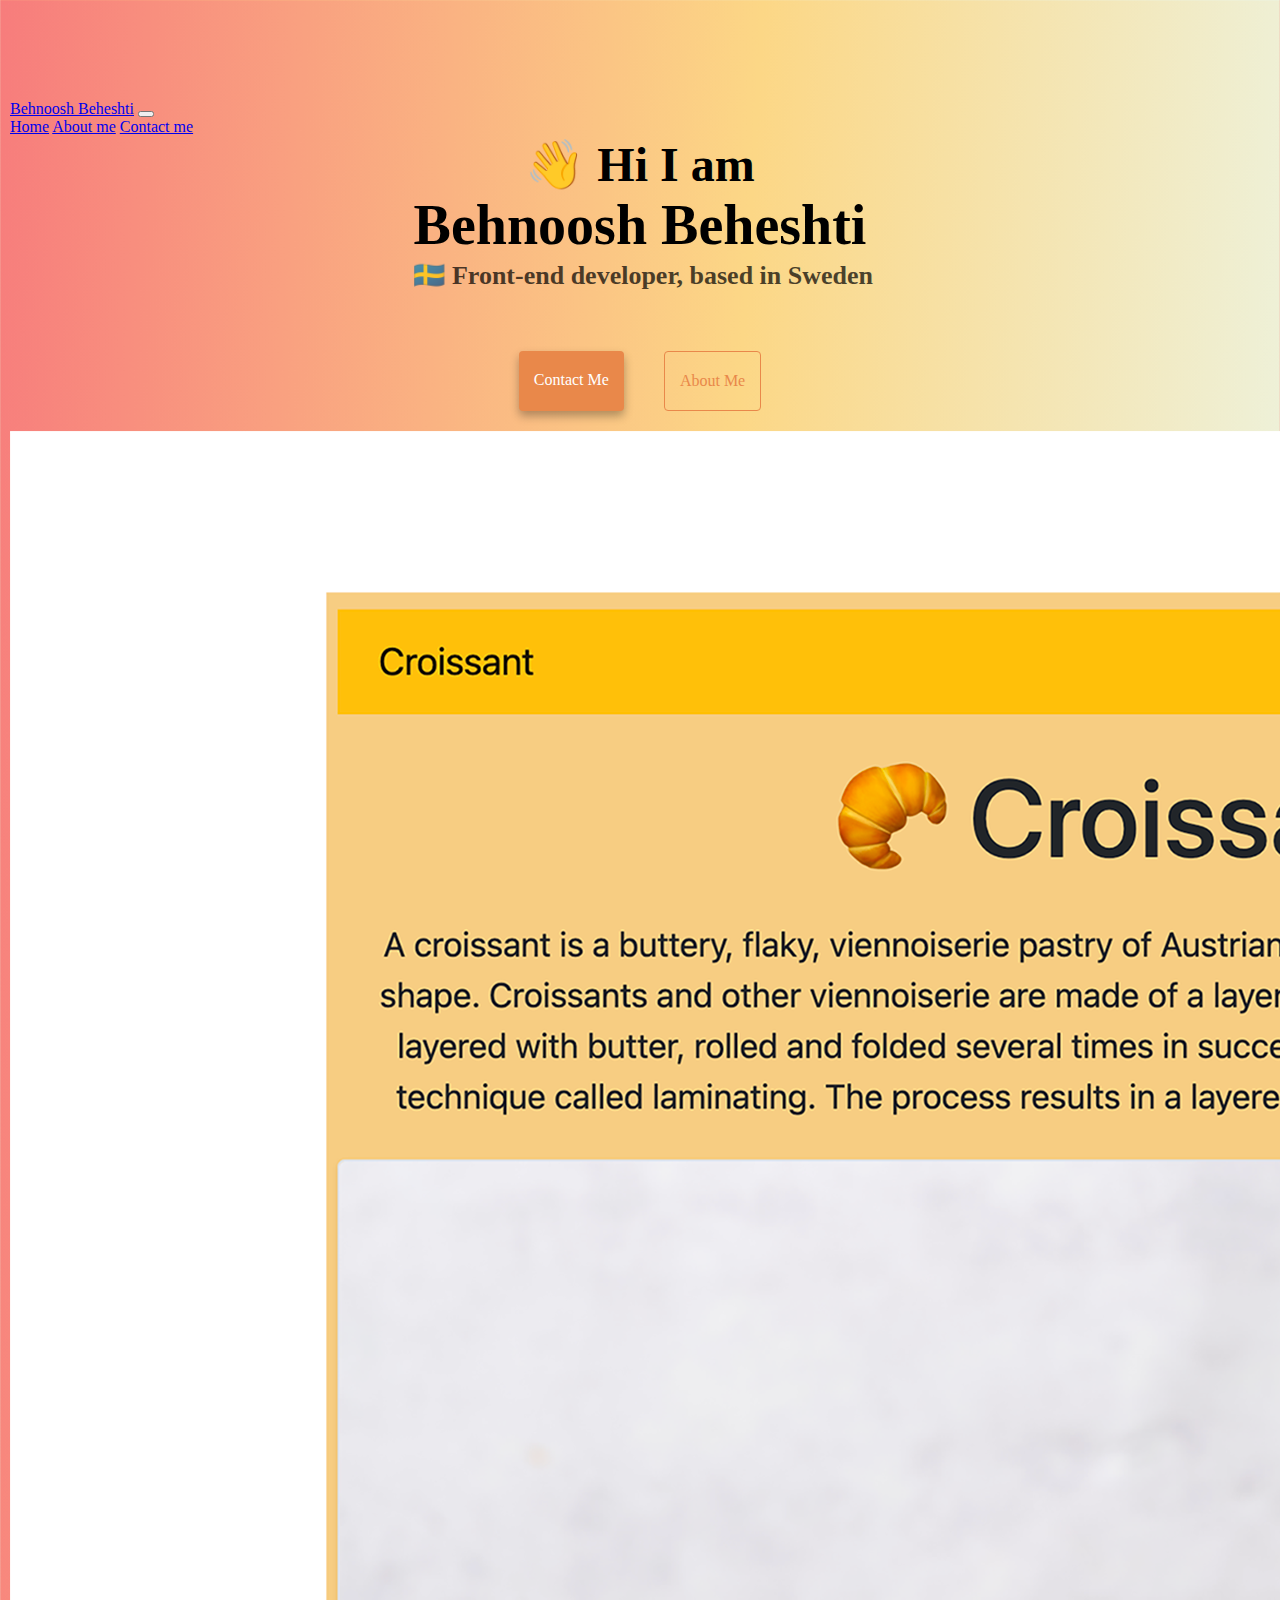
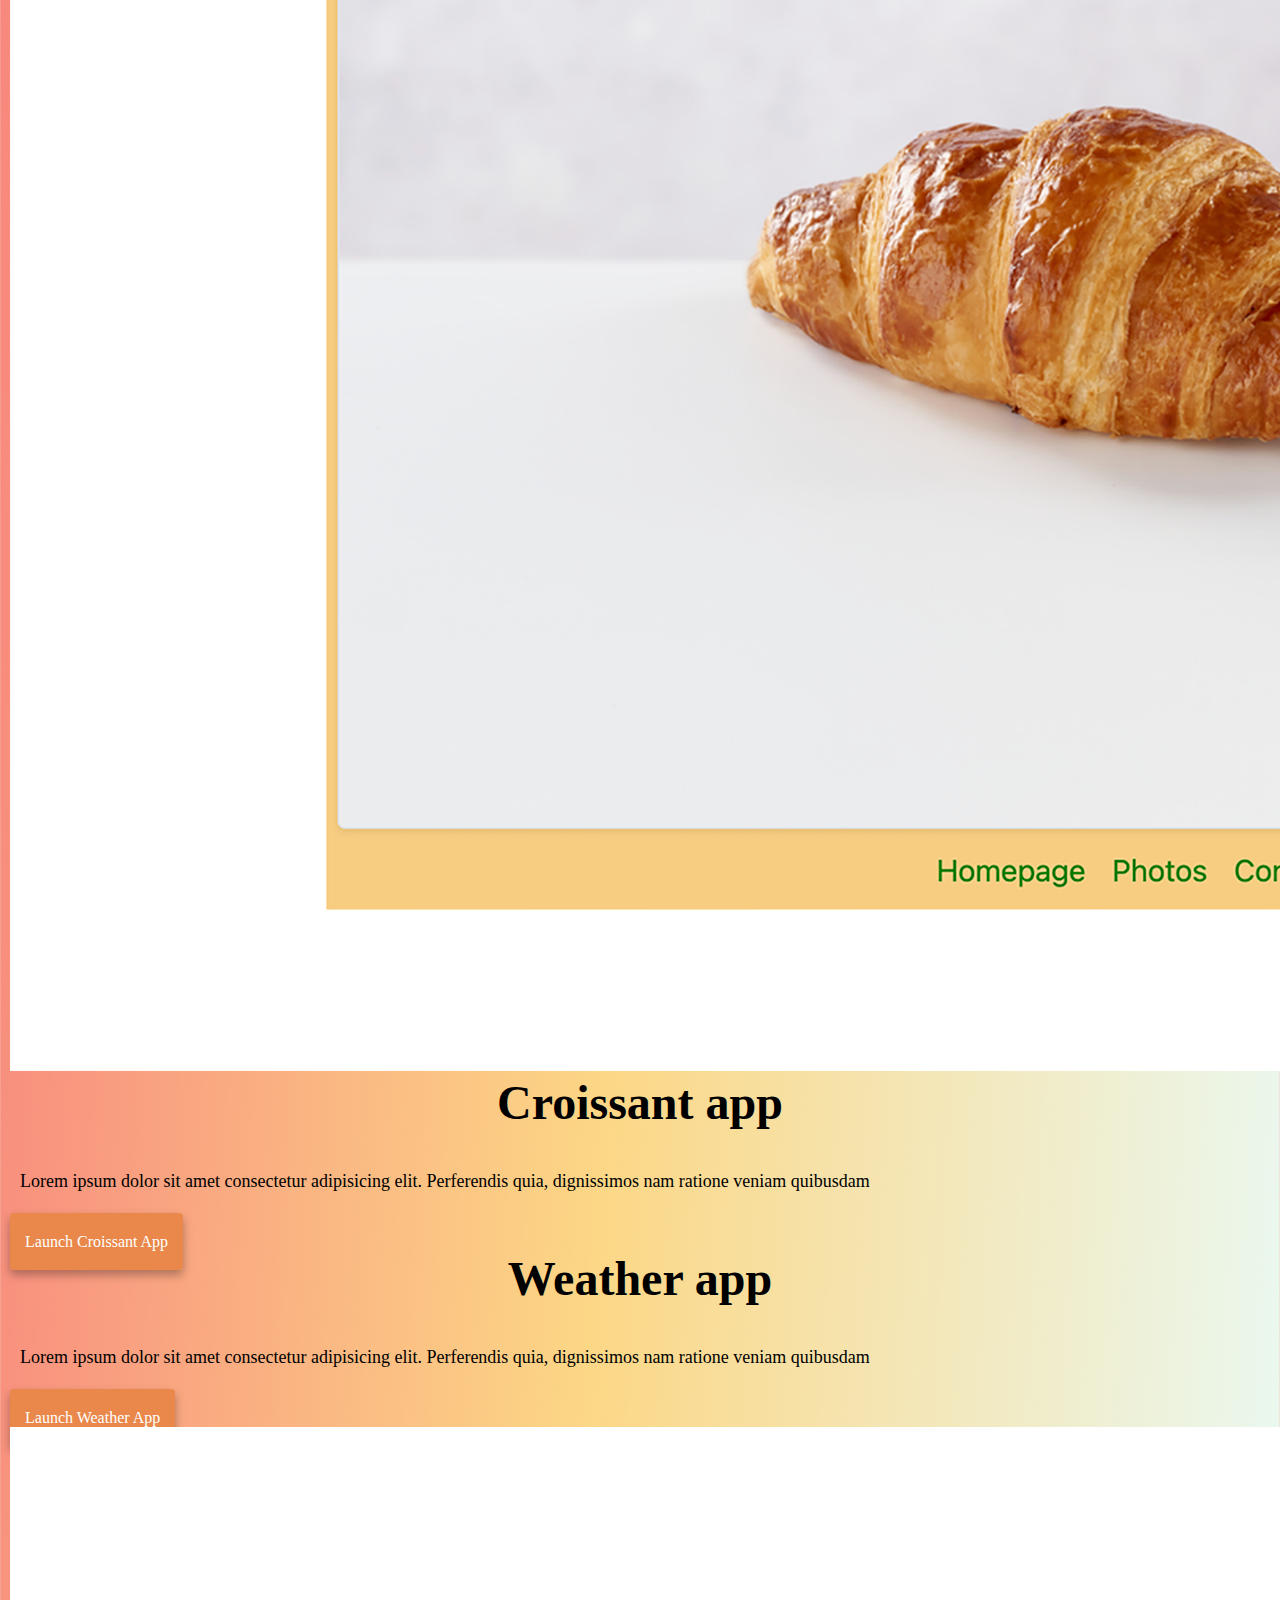
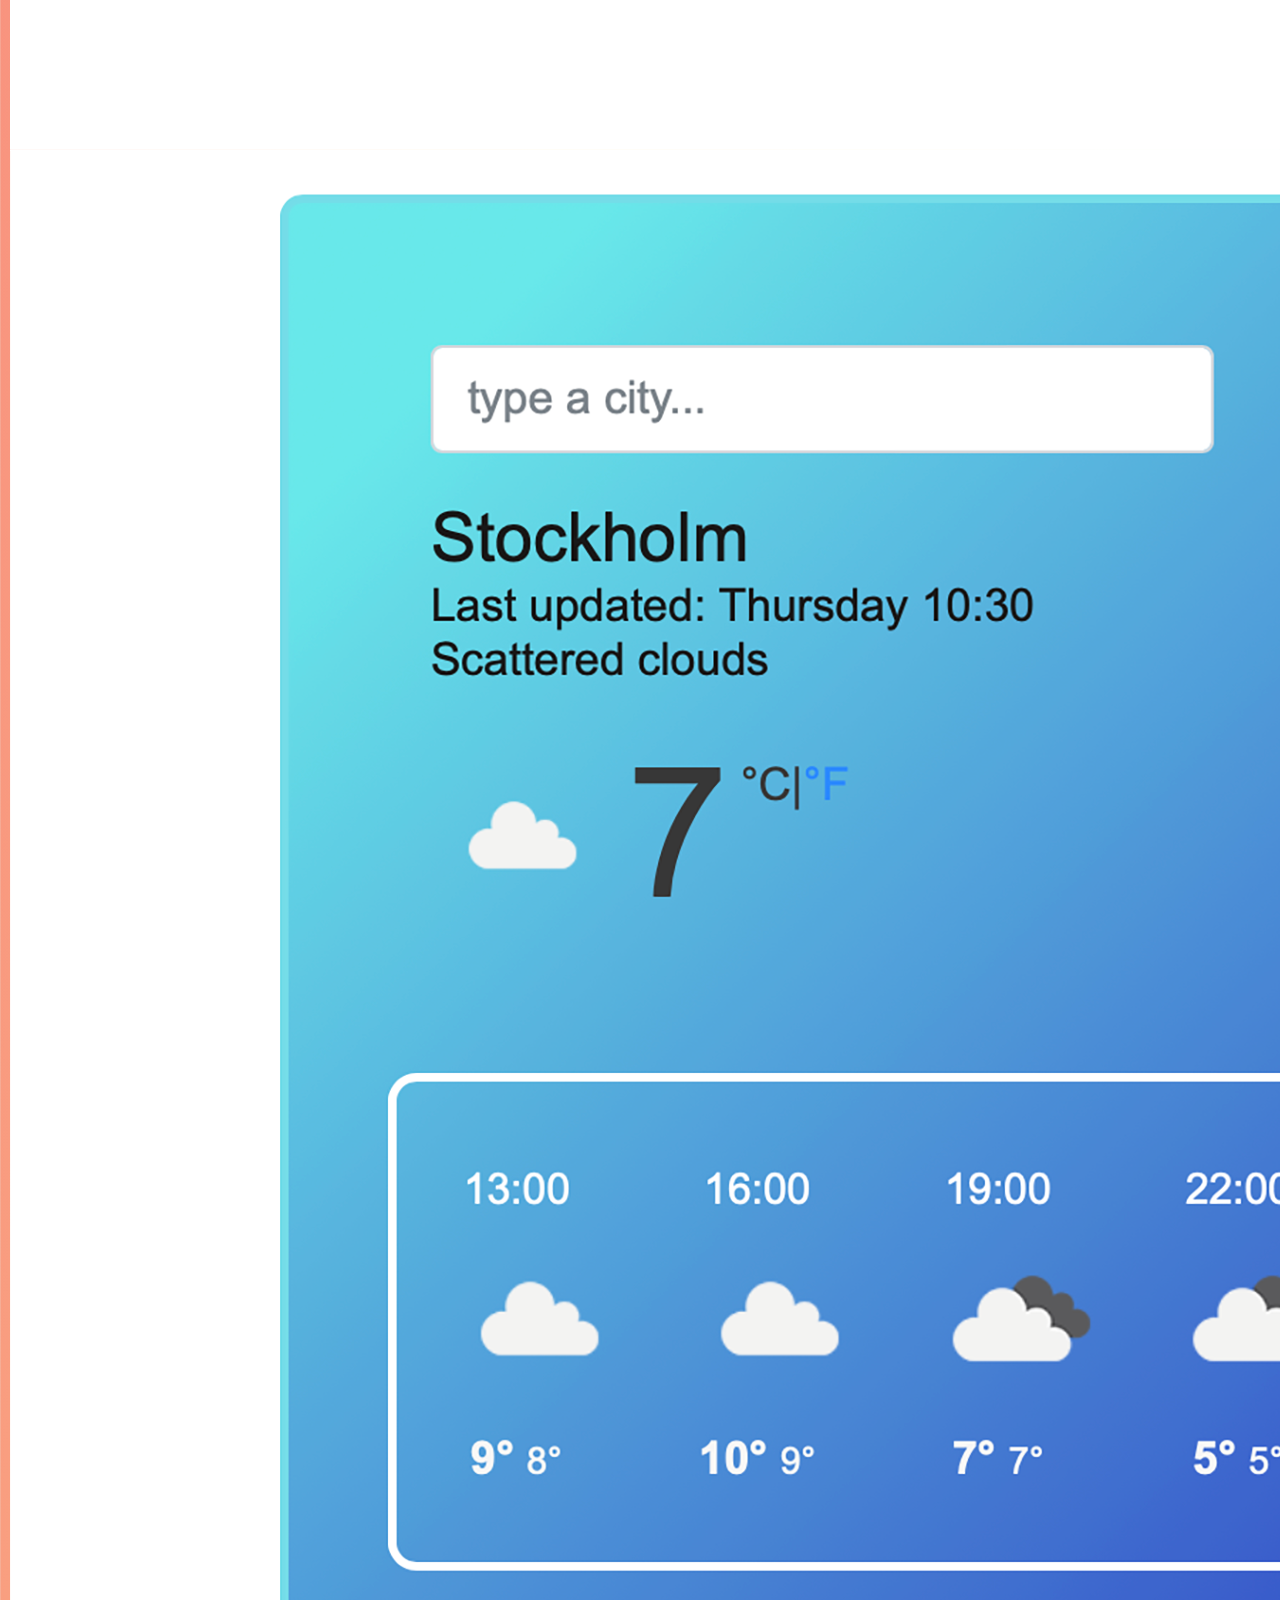
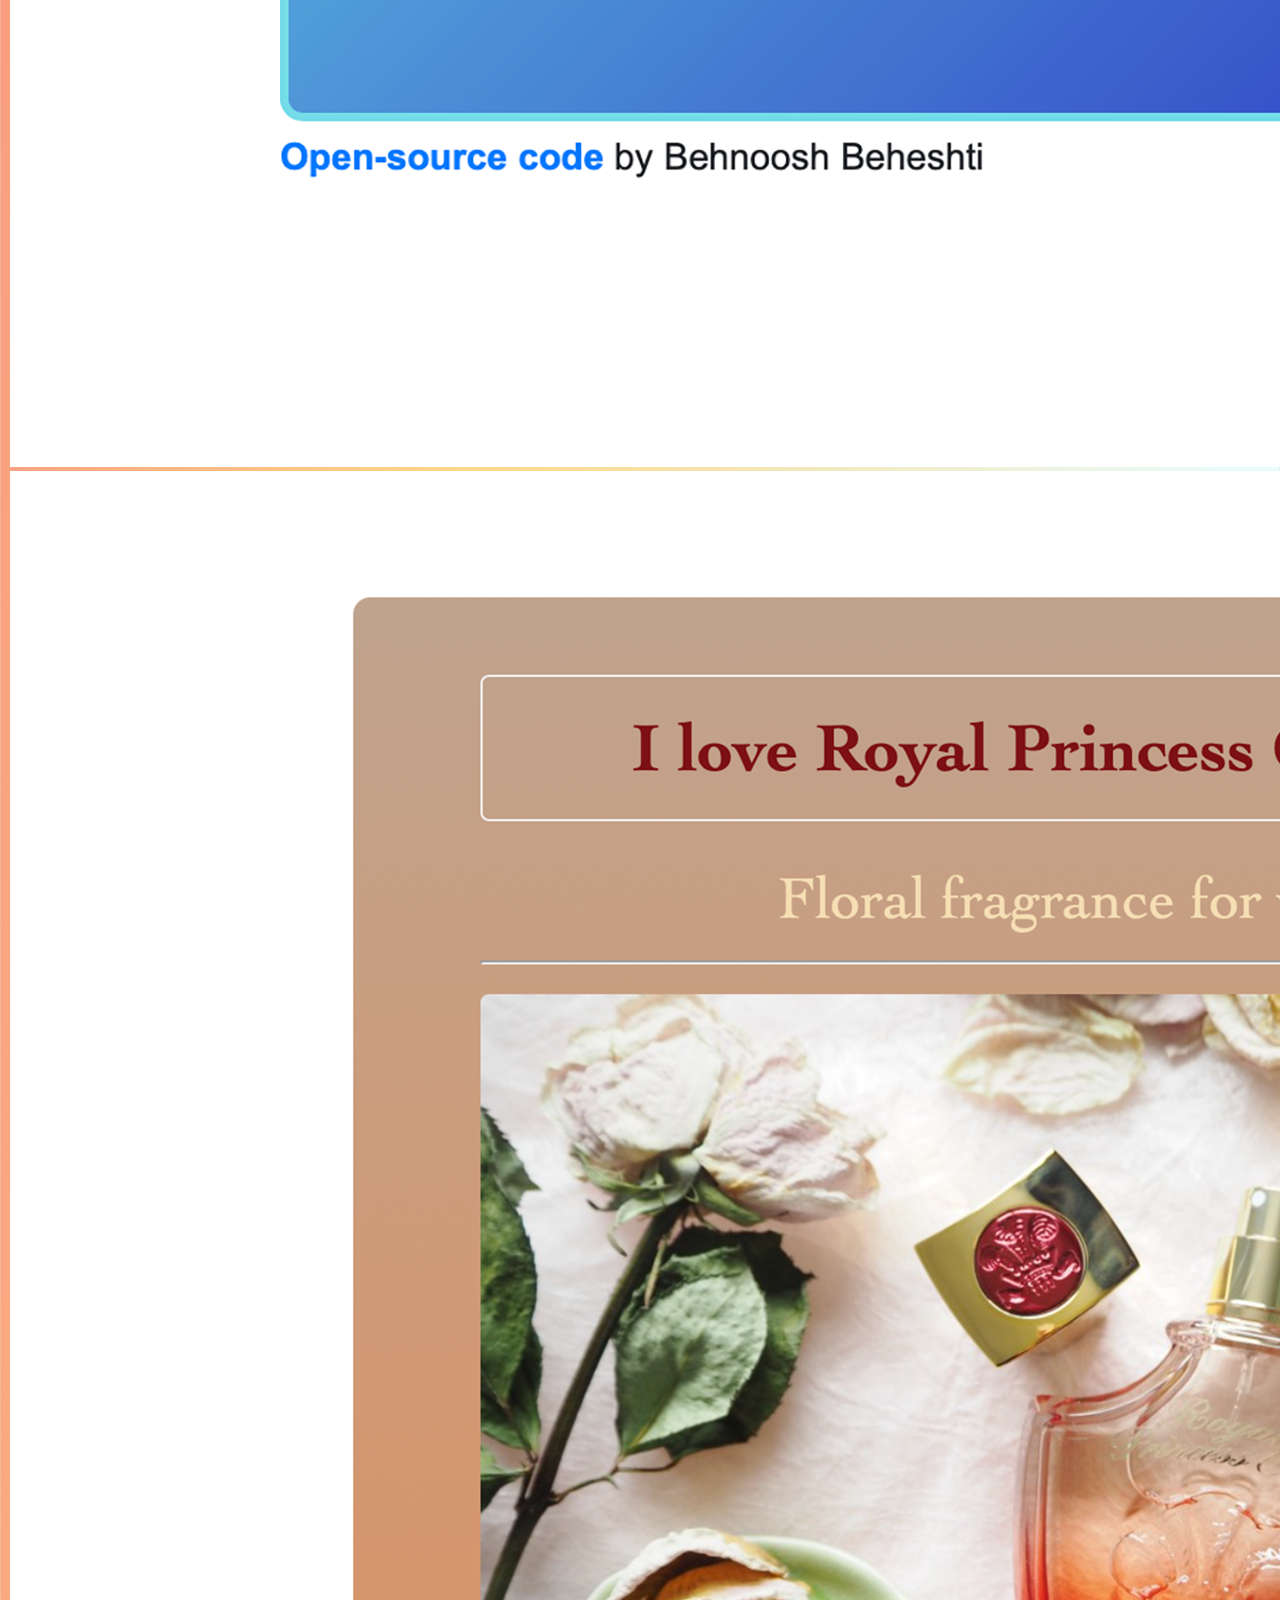
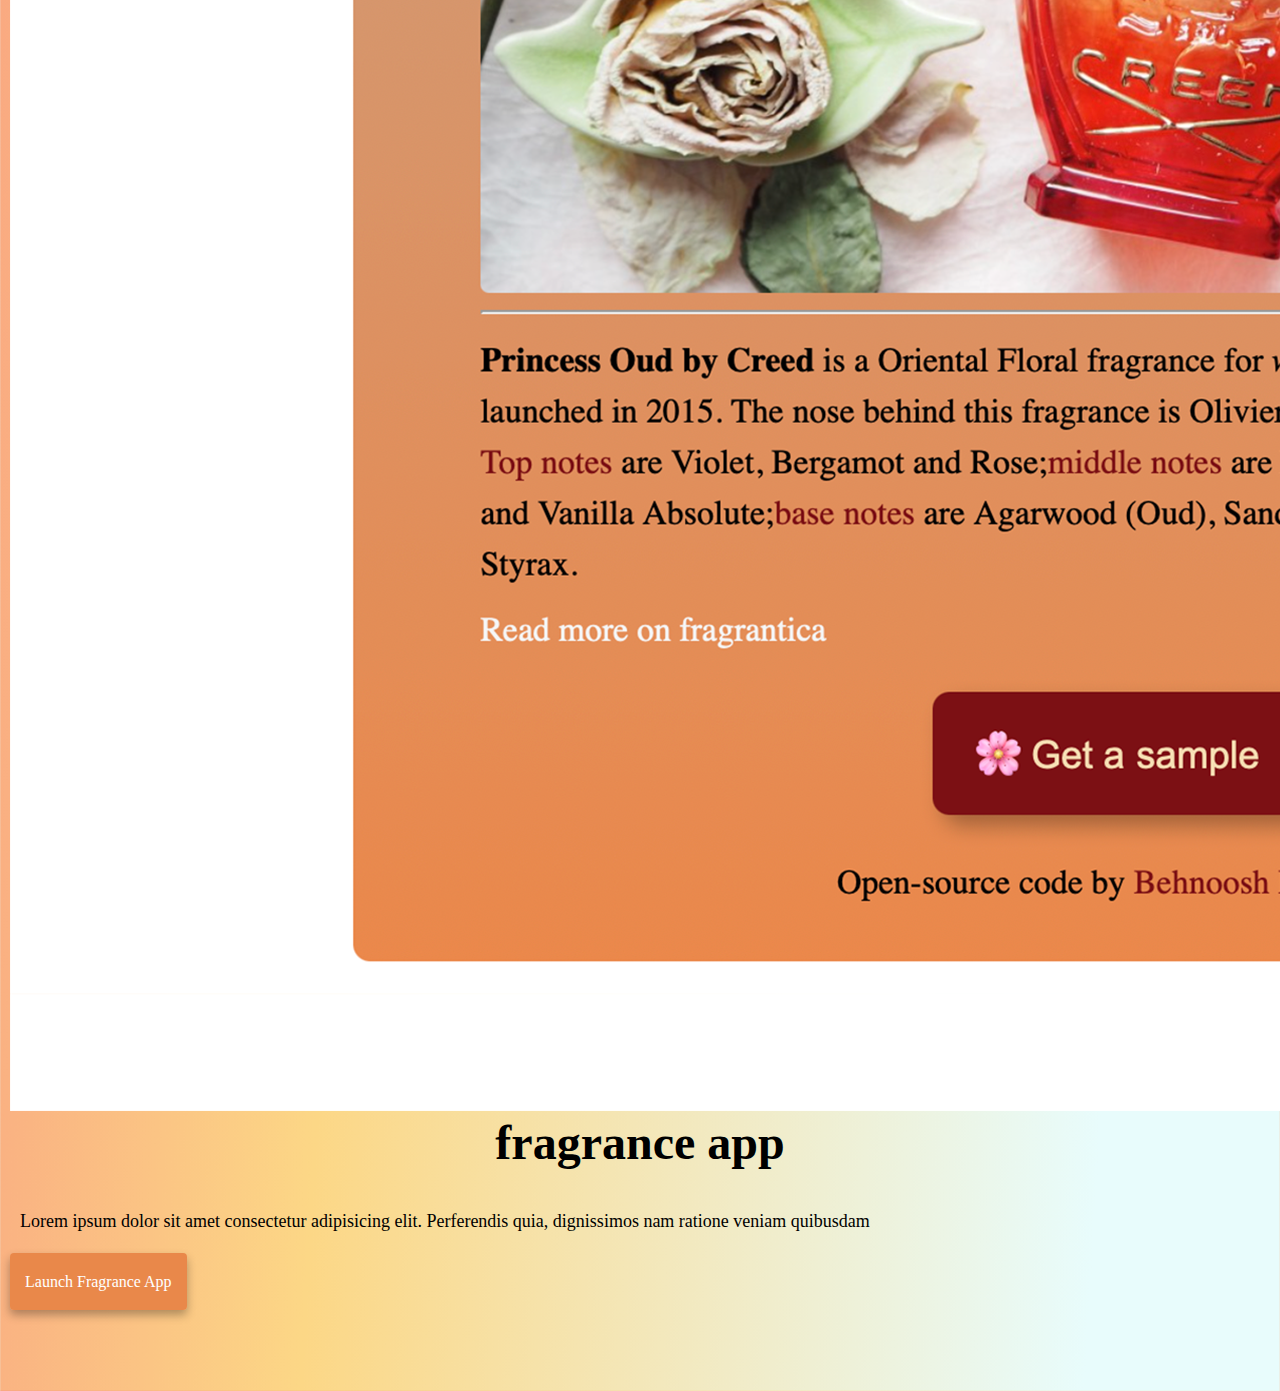
<file: index.html>
<!DOCTYPE html>
<html lang="en">

<head>
  <meta charset="UTF-8" />
  <meta http-equiv="X-UA-Compatible" content="IE=edge" />
  <meta name="viewport" content="width=device-width, initial-scale=1.0" />
  <link href="https://cdn.jsdelivr.net/npm/bootstrap@5.0.0-beta3/dist/css/bootstrap.min.css" rel="stylesheet"
    integrity="sha384-eOJMYsd53ii+scO/bJGFsiCZc+5NDVN2yr8+0RDqr0Ql0h+rP48ckxlpbzKgwra6" crossorigin="anonymous">
  <script src="https://cdn.jsdelivr.net/npm/bootstrap@5.0.0-beta3/dist/js/bootstrap.bundle.min.js"
    integrity="sha384-JEW9xMcG8R+pH31jmWH6WWP0WintQrMb4s7ZOdauHnUtxwoG2vI5DkLtS3qm9Ekf"
    crossorigin="anonymous"></script>
  <link rel="stylesheet" href="/css/style.css" />
  <title>Behnoosh Beheshti: Front-end developer from Stockholm, Sweden</title>
  <meta name="description"
    content="My projects include HTML, CSS, Javascript, React ,SEO friendly and Responsive on different devices">
</head>

<body>
  <nav class="navbar navbar-expand-lg navbar-light bg-light fixed-top">
    <div class="container">
      <a class="navbar-brand" href="/" title="about me">Behnoosh Beheshti</a>
      <button class="navbar-toggler" type="button" data-bs-toggle="collapse" data-bs-target="#navbarNavAltMarkup"
        aria-controls="navbarNavAltMarkup" aria-expanded="false" aria-label="Toggle navigation">
        <span class="navbar-toggler-icon"></span>
      </button>
      <div class="collapse navbar-collapse" id="navbarNavAltMarkup">
        <div class="navbar-nav">
          <a class="nav-link active" aria-current="page" href="/">Home</a>
          <a class="nav-link" href="/about.html" title="about me">About me</a>
          <a class="nav-link" href="/about.html#contact" title="contact me">Contact me</a>
        </div>
      </div>
    </div>
  </nav>
  <h2>👋 Hi I am</h2>
  <h1>Behnoosh Beheshti</h1>
  <h3> 🇸🇪 Front-end developer, based in Sweden</h3>
  <div class="navigation-links mb-5">
    <a href="/about.html#contact" class="contact-link" title="contact me">Contact me</a>
    <a href="/about.html" class="about-link" title="read more about me">About me</a>
  </div>
  <div class="container">
    <div class="row mt-3">
      <div class="col-sm-6 mb-5">
        <img src="/images/croissant.png" class="img-fluid rounded shadow-lg border-5 d-none d-sm-block" alt="yoga app">
      </div>
      <div class="col-sm-6 mb-5">
        <h2 class="text-start">Croissant app</h2>
        <p>
          Lorem ipsum dolor sit amet consectetur adipisicing elit. Perferendis quia, dignissimos nam ratione veniam
          quibusdam
        </p>
        <a href="https://jovial-poincare-f7ca13.netlify.app" class="primary-link" target="_blank"
          title="Croissant app">Launch
          Croissant App</a>
      </div>
    </div>
    <div class="row mt-3">
      <div class="col-sm-6">
        <h2 class="text-start">Weather app</h2>
        <p>
          Lorem ipsum dolor sit amet consectetur adipisicing elit. Perferendis quia, dignissimos nam ratione veniam
          quibusdam
        </p>
        <a href="https://brave-colden-86a75f.netlify.app" class="primary-link" target="_blank"
          title="weather app">Launch Weather App</a>
      </div>
      <div class="col-sm-6 mb-5">
        <img src="/images/weather.png" class="img-fluid rounded shadow-lg border-5 d-none d-sm-block" alt="weather app">
      </div>
    </div>
    <div class="row mt-3">
      <div class="col-sm-6 mb-5">
        <img src="/images/fragrance.png" class="img-fluid rounded shadow-lg border-5 d-none d-sm-block"
          alt="yogurt app">
      </div>
      <div class="col-sm-6 mb-5">
        <h2 class="text-start">fragrance app</h2>
        <p>
          Lorem ipsum dolor sit amet consectetur adipisicing elit. Perferendis quia, dignissimos nam ratione veniam
          quibusdam
        </p>
        <a href="https://stoic-heyrovsky-f99041.netlify.app" class="primary-link" target="_blank"
          title="fragrance app">Launch fragrance app</a>
      </div>
    </div>
  </div>
</body>

</html>
</file>
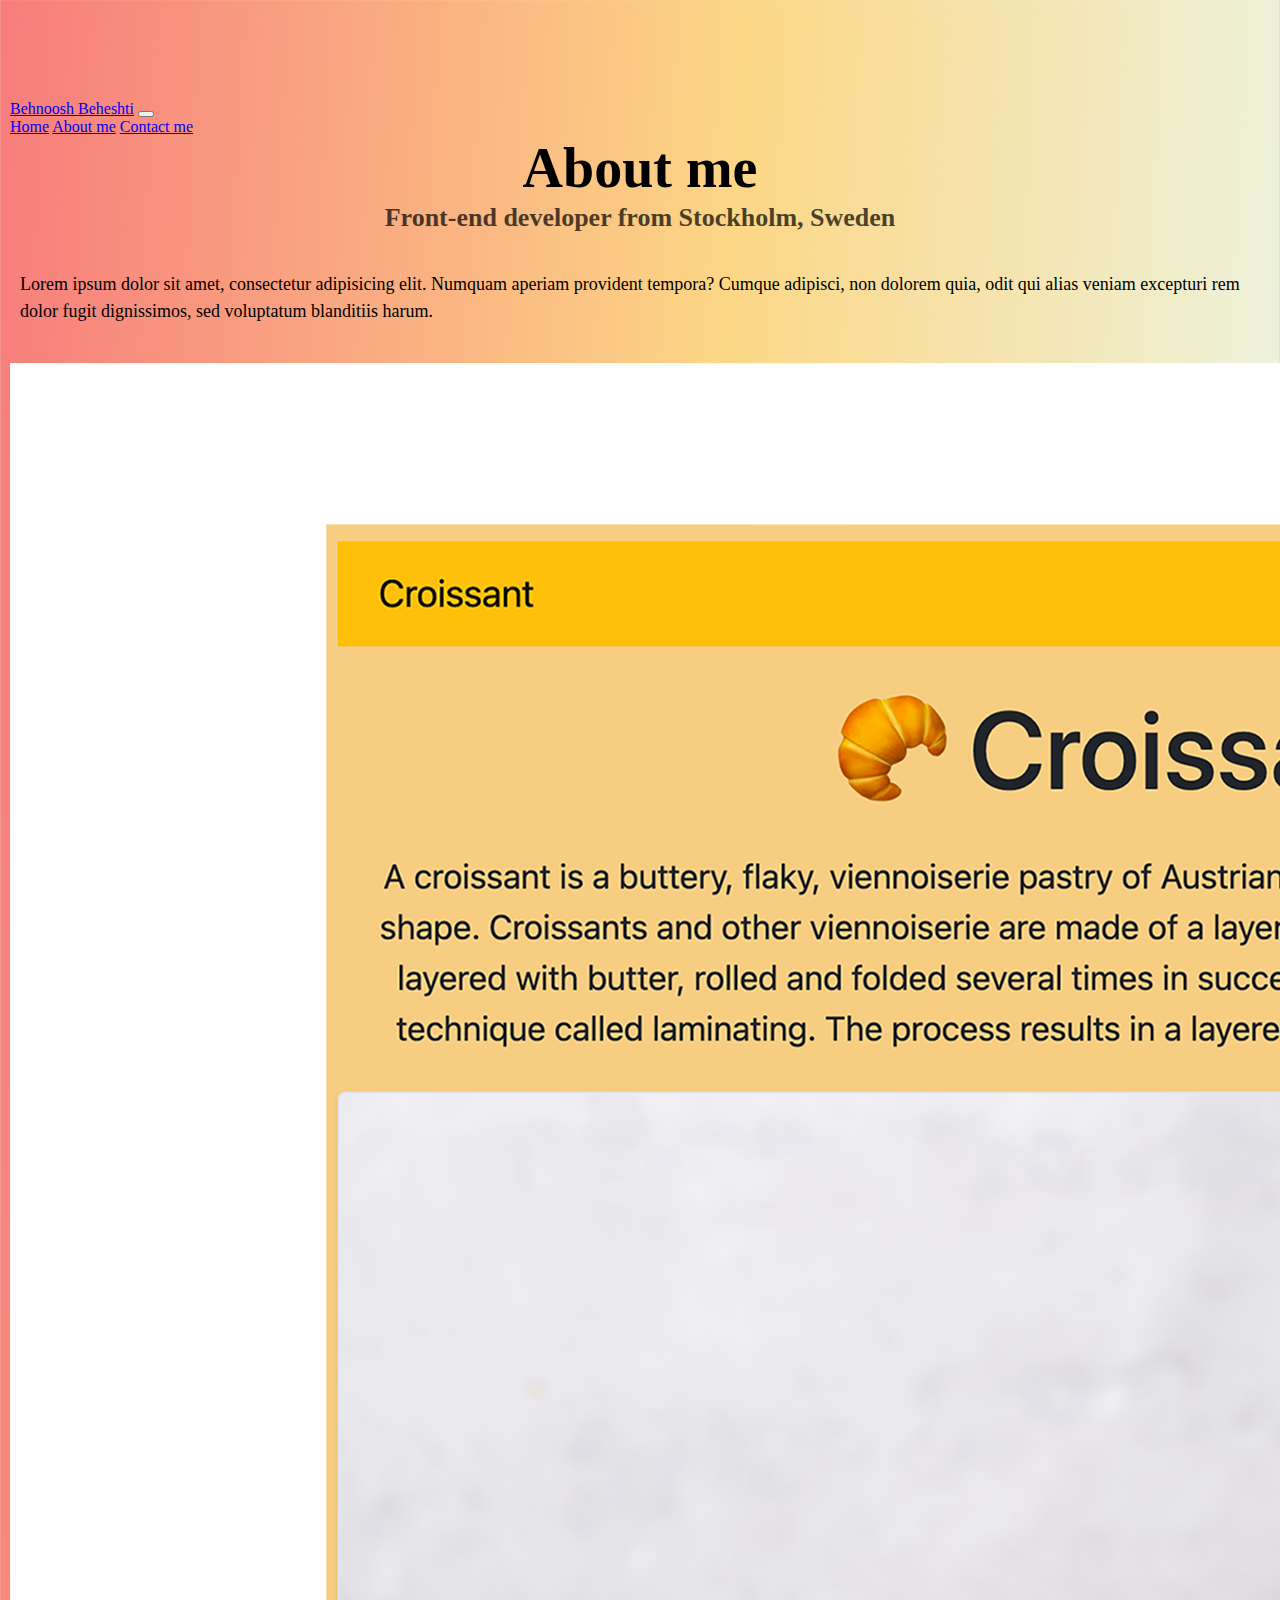
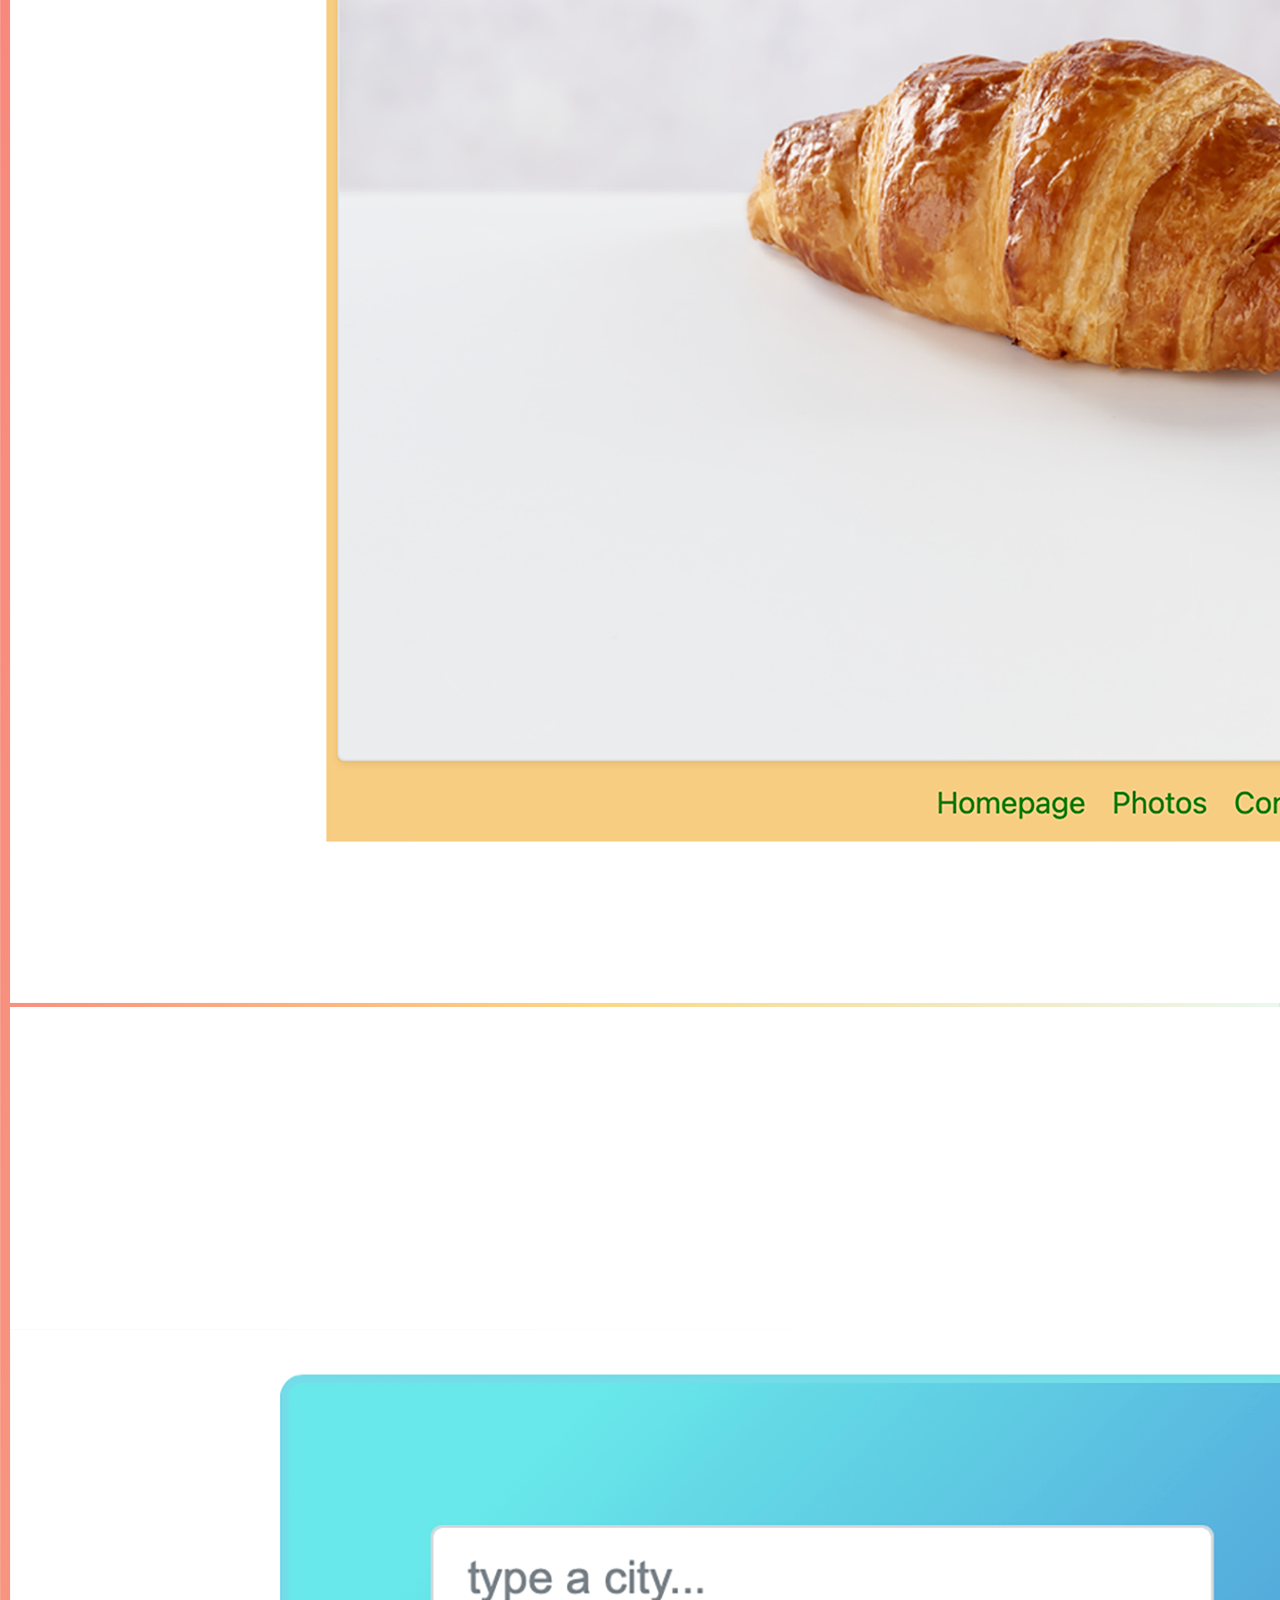
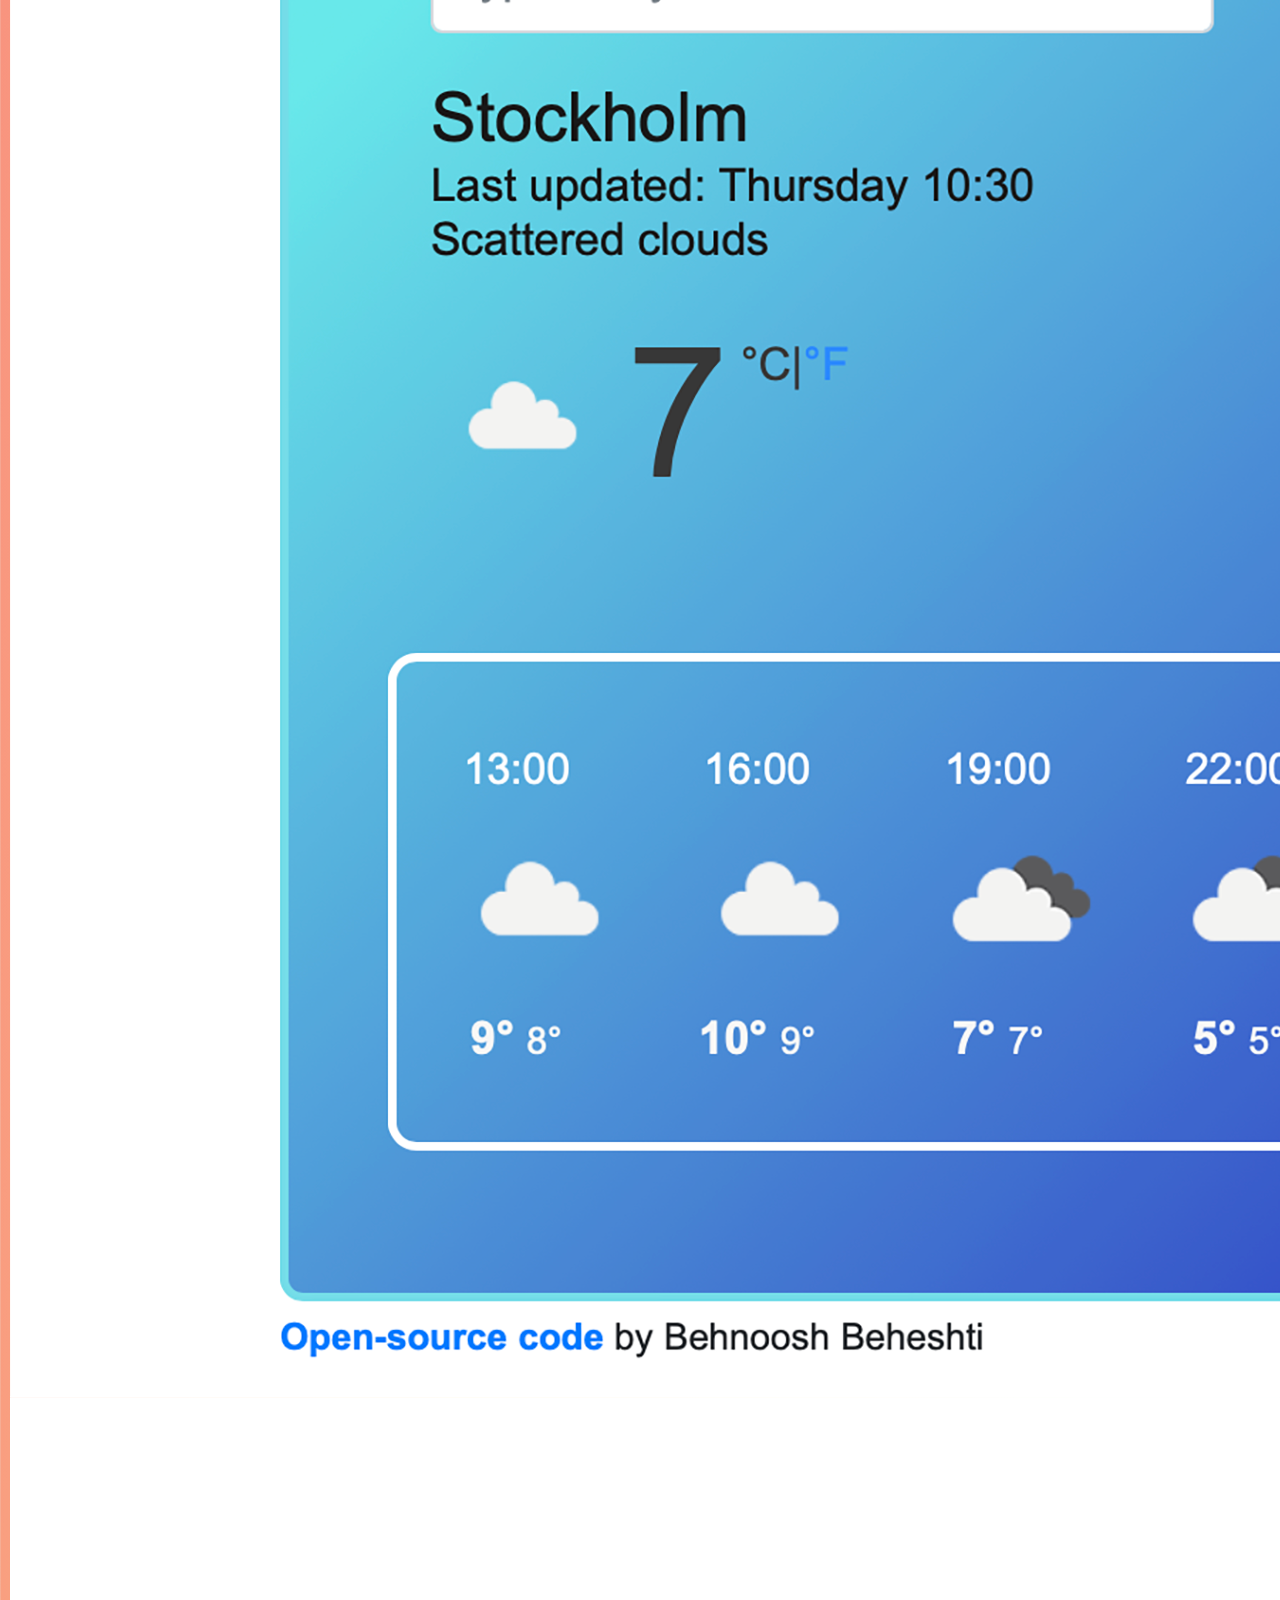
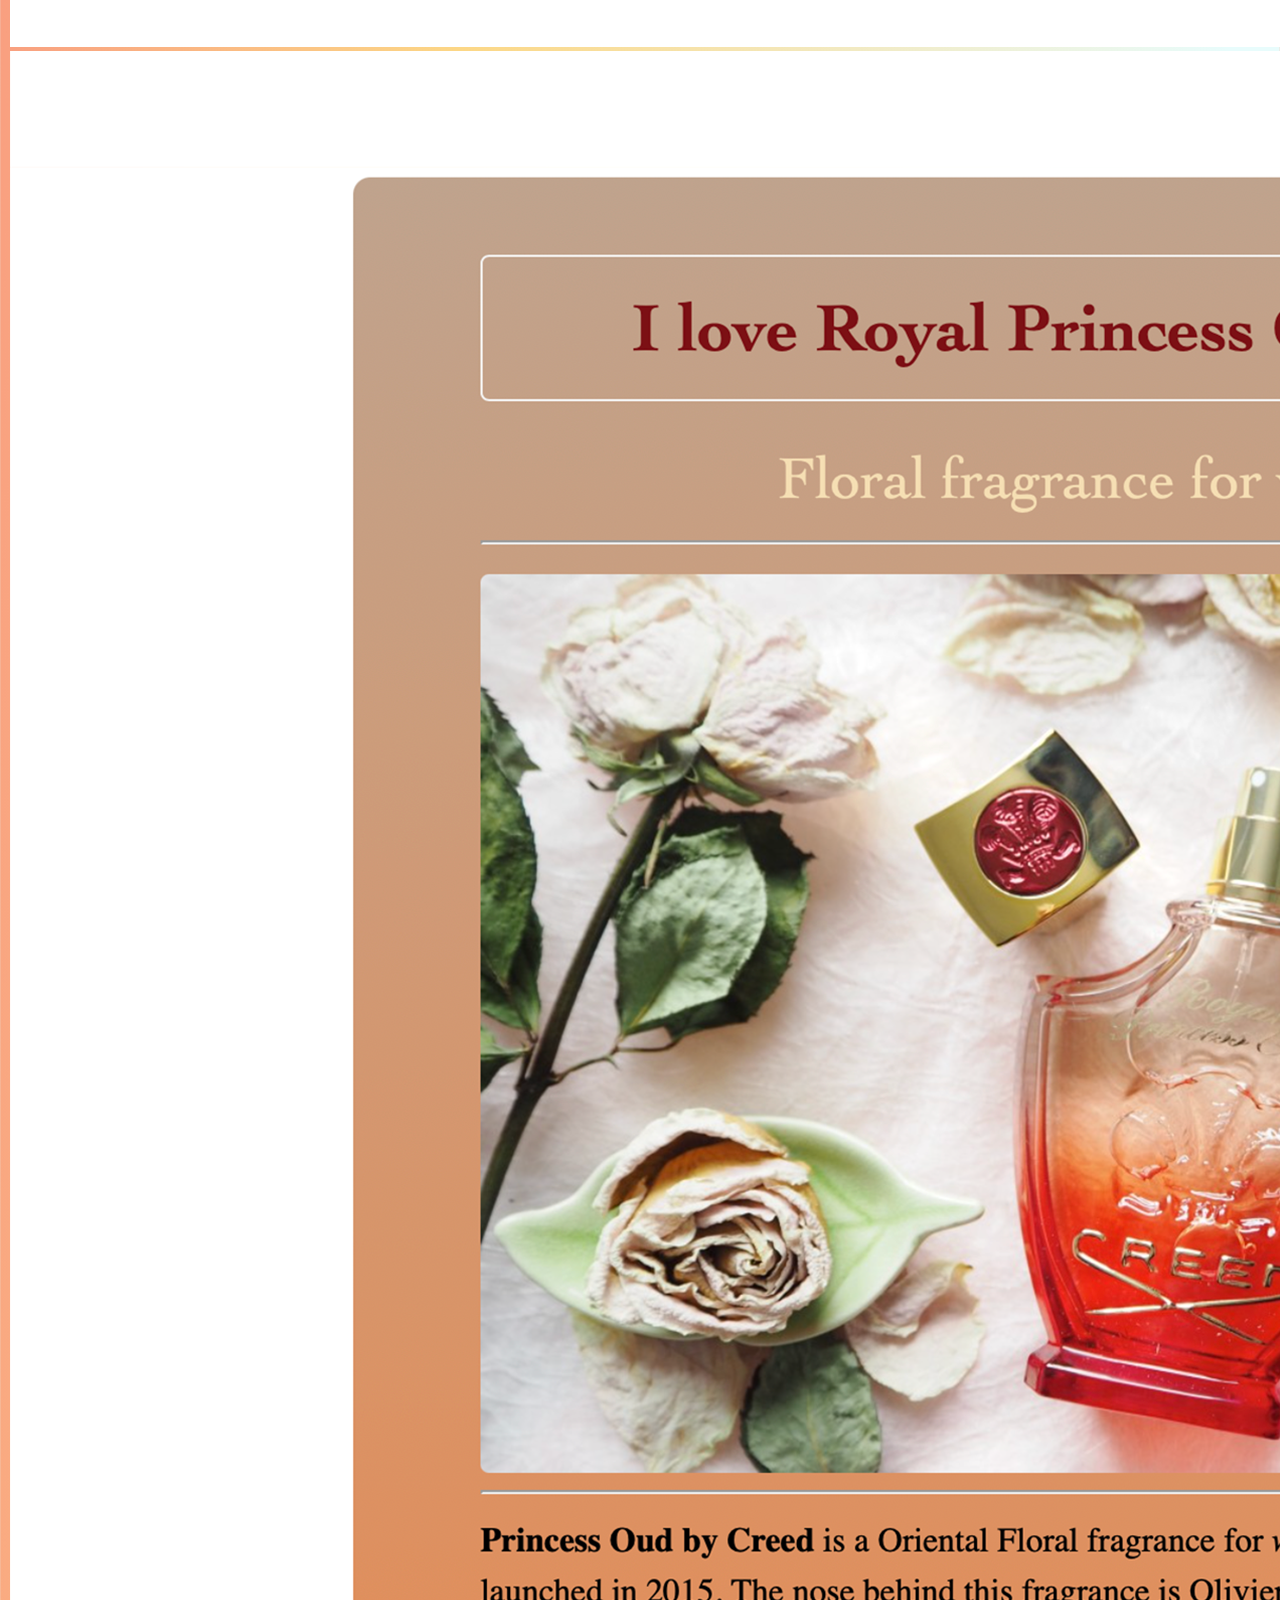
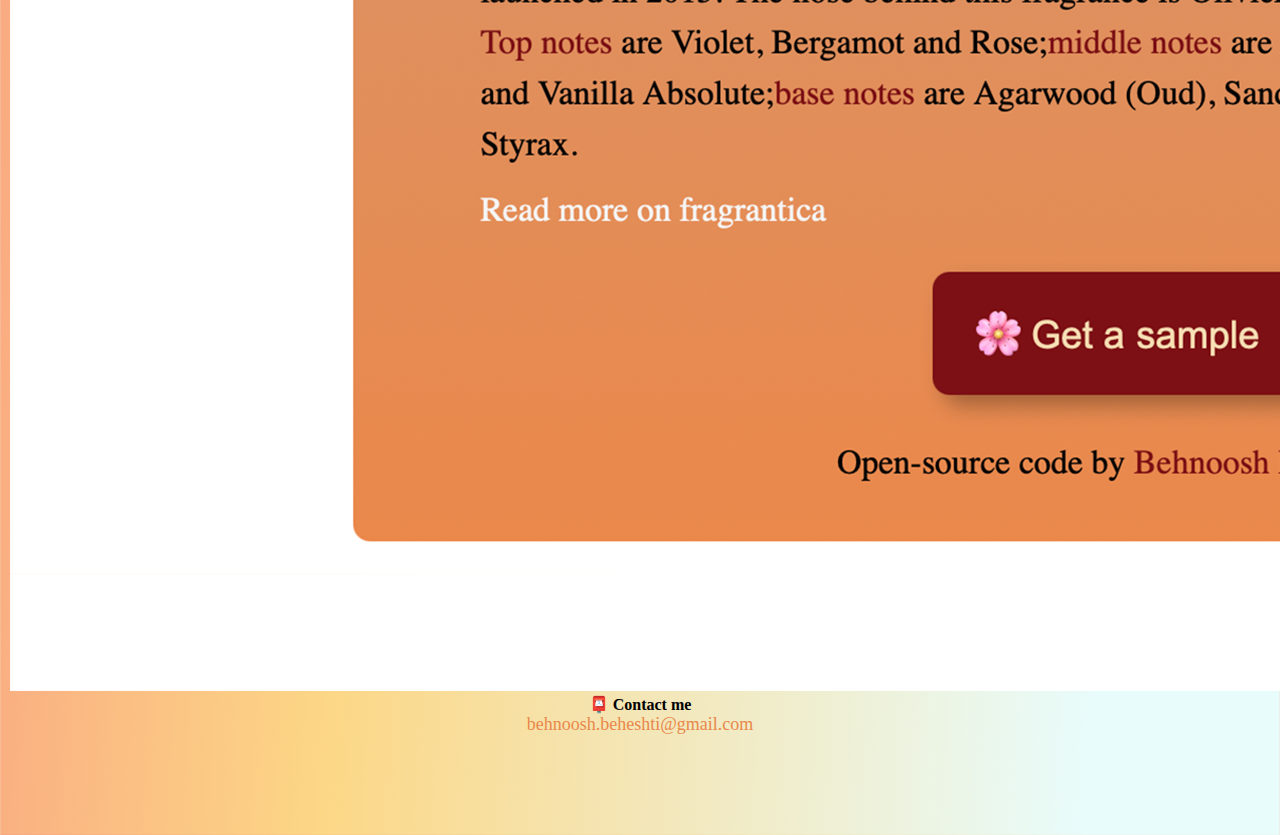
<file: about.html>
<!DOCTYPE html>
<html lang="en">

<head>
  <meta charset="UTF-8" />
  <meta http-equiv="X-UA-Compatible" content="IE=edge" />
  <meta name="viewport" content="width=device-width, initial-scale=1.0" />
  <link href="https://cdn.jsdelivr.net/npm/bootstrap@5.0.0-beta3/dist/css/bootstrap.min.css" rel="stylesheet"
    integrity="sha384-eOJMYsd53ii+scO/bJGFsiCZc+5NDVN2yr8+0RDqr0Ql0h+rP48ckxlpbzKgwra6" crossorigin="anonymous">
  <script src="https://cdn.jsdelivr.net/npm/bootstrap@5.0.0-beta3/dist/js/bootstrap.bundle.min.js"
    integrity="sha384-JEW9xMcG8R+pH31jmWH6WWP0WintQrMb4s7ZOdauHnUtxwoG2vI5DkLtS3qm9Ekf"
    crossorigin="anonymous"></script>
  <link rel="stylesheet" href="/css/style.css" />
  <title>About Behnoosh Beheshti: Front-end developer from Stockholm, Sweden</title>
  <meta name="description"
    content="read more about my projects in HTML, CSS, Javascript, React ,SEO friendly and Responsive on different devices">
</head>

<body>
  <nav class="navbar navbar-expand-lg navbar-light bg-light fixed-top">
    <div class="container">
      <a class="navbar-brand" href="/">Behnoosh Beheshti</a>
      <button class="navbar-toggler" type="button" data-bs-toggle="collapse" data-bs-target="#navbarNavAltMarkup"
        aria-controls="navbarNavAltMarkup" aria-expanded="false" aria-label="Toggle navigation">
        <span class="navbar-toggler-icon"></span>
      </button>
      <div class="collapse navbar-collapse" id="navbarNavAltMarkup">
        <div class="navbar-nav">
          <a class="nav-link" aria-current="page" href="/">Home</a>
          <a class="nav-link active" href="/about.html">About me</a>
          <a class="nav-link" href="/about.html#contact">Contact me</a>
        </div>
      </div>
    </div>
  </nav>
  <h1>About me</h1>
  <h3>Front-end developer from Stockholm, Sweden</h3>
  <div class="container">
    <p class="text-center">
      Lorem ipsum dolor sit amet, consectetur adipisicing elit. Numquam aperiam provident tempora? Cumque adipisci, non
      dolorem quia, odit qui alias veniam excepturi rem dolor fugit dignissimos, sed voluptatum blanditiis harum.
    </p>
    <div class="row">
      <div class="col-sm-4">
        <img src="/images/croissant.png" class="img-fluid rounded shadow-lg p-2 border-5" alt="Croissant app">
      </div>
      <div class="col-sm-4">
        <img src="/images/weather.png" class="img-fluid rounded shadow-lg p-2 border-5" alt="weather app">

      </div>
      <div class="col-sm-4">
        <img src="/images/fragrance.png" class="img-fluid rounded shadow-lg p-2 border-5" alt="fragrance app">

      </div>
    </div>
  </div>
  <div class="mt-5 pb-5" id="contact">
    <h4>📮 Contact me</h4>
    <a href="mailto:behnoosh.beheshti@gmail.com" class="email-link" title="contact by email">
      behnoosh.beheshti@gmail.com </a>
  </div>
</body>

</html>
</file>
<file: css/style.css>
:root {
  --primary-color: #e9884a;
  --secondary-color: #f8847d;
  --box-shadow: 0 5px 10px rgba(0, 0, 0, 0.3);
}

body {
  margin: 100px 10px;
  background: linear-gradient(
    -86.6deg,
    rgb(232, 252, 252) 11.2%,
    rgb(252, 215, 134) 56.2%,
    rgb(247, 124, 124) 100.2%
  );
}

h1,
h2,
h3,
h4 {
  text-align: center;
  margin: 0;
}

h1 {
  font-size: 56px;
}

h2 {
  font-size: 48px;
}

h3 {
  font-size: 26px;
  margin-top: 3px;
  opacity: 0.7;
}

p {
  padding: 20px 10px;
  border-radius: 4px;
  font-size: 18px;
  line-height: 1.5;
}

.navigation-links {
  display: flex;
  margin-top: 40px;
  justify-content: center;
}

.navigation-links a {
  margin: 20px;
  border-radius: 4px;
  padding: 20px 15px;
  text-decoration: none;
  text-transform: capitalize;
}

.contact-link {
  background: var(--primary-color);
  box-shadow: var(--box-shadow);
  color: white;
}

.contact-link:hover {
  color: black;
  opacity: 0.8;
}

.about-link {
  color: var(--primary-color);
  border: 1px solid var(--primary-color);
}

.about-link:hover {
  color: black;
  opacity: 0.8;
}

.homepage-link {
  color: var(--primary-color);
  text-align: center;
  display: block;
}

.email-link {
  display: flex;
  justify-content: center;
  color: var(--primary-color);
  font-size: 18px;
  text-decoration: none;
}

.email-link:hover {
  text-decoration: underline;
  color: black;
  opacity: 0.6;
}

.primary-link {
  color: white;
  border-radius: 4px;
  padding: 20px 15px;
  text-decoration: none;
  text-transform: capitalize;
  background: var(--primary-color);
  box-shadow: var(--box-shadow);
}

.primary-link:hover {
  color: black;
  opacity: 0.8;
}

@media (max-width: 576px) {
  h3 {
    color: black;
  }
  h1,
  h2 {
    opacity: 0.7;
  }
}
</file>
